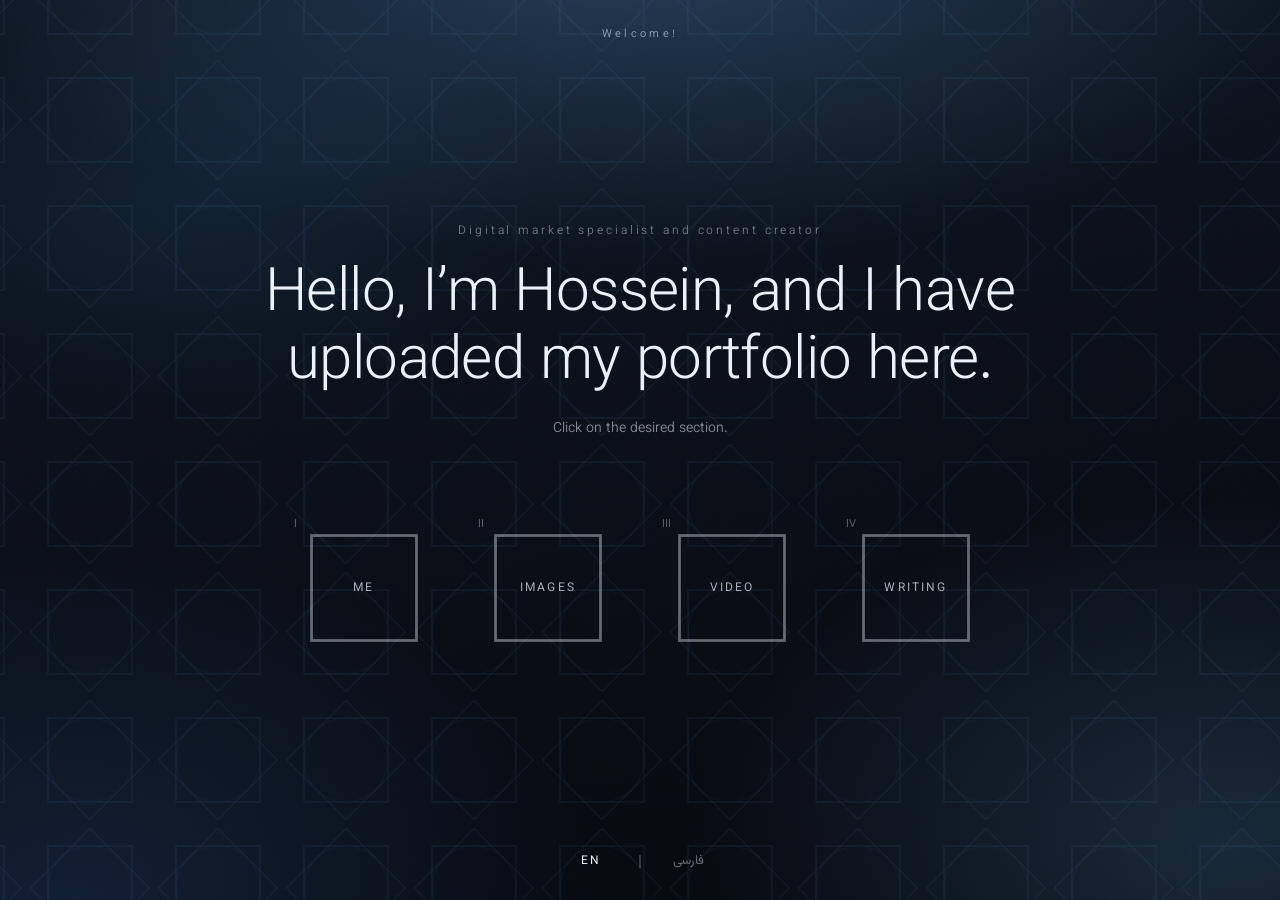
<file: index.html>
<!doctype html>
<html lang="en">
<head>
  <!-- Google tag (gtag.js) -->
<script async src="https://www.googletagmanager.com/gtag/js?id=G-5YSDXX5HBV"></script>
<script>
  window.dataLayer = window.dataLayer || [];
  function gtag(){dataLayer.push(arguments);}
  gtag('js', new Date());

  gtag('config', 'G-5YSDXX5HBV');
</script>
  <!-- Google Tag Manager -->
<script>(function(w,d,s,l,i){w[l]=w[l]||[];w[l].push({'gtm.start':
new Date().getTime(),event:'gtm.js'});var f=d.getElementsByTagName(s)[0],
j=d.createElement(s),dl=l!='dataLayer'?'&l='+l:'';j.async=true;j.src=
'https://www.googletagmanager.com/gtm.js?id='+i+dl;f.parentNode.insertBefore(j,f);
})(window,document,'script','dataLayer','GTM-NDBX87KP');</script>
<!-- End Google Tag Manager -->
<meta charset="utf-8">
<meta name="viewport" content="width=device-width,initial-scale=1,viewport-fit=cover">
<meta name="theme-color" content="#0c121c">
<title>Hossein Soroushpour</title>
<meta name="description" content="Digital marketing, content and political philosophy — posters, video and writing by Hossein Soroushpour.">
<link rel="preconnect" href="https://fonts.gstatic.com" crossorigin>
<link href="https://fonts.googleapis.com/css2?family=Vazirmatn:wght@200;300;400;500&display=swap" rel="stylesheet">
<link rel="stylesheet" href="app.css">
<style>
/* ---------- the field: one thin repeating figure, nothing more ---------- */
#pat{position:fixed;inset:-8%;width:116%;height:116%;z-index:1;opacity:.16;pointer-events:none;
  transition:opacity .9s,transform 1.2s var(--ease)}
#pat g{stroke:var(--accent)}
body.open #pat{opacity:.06;transform:scale(1.1) rotate(2deg)}

header{position:fixed;top:0;inset-inline:0;z-index:30;display:flex;justify-content:center;
  padding:26px 20px;transition:opacity .45s}
header span{font-size:11px;letter-spacing:.3em;opacity:.6}
[dir=rtl] header span{letter-spacing:.12em}
body.open header{opacity:0;pointer-events:none}

.home{position:relative;z-index:10;min-height:100dvh;display:grid;place-items:center;
  padding:96px 5vw 104px;transition:opacity .5s,transform .8s var(--ease)}
body.open .home{opacity:0;transform:scale(.96);pointer-events:none}
.hero{text-align:center;max-width:min(940px,92vw)}
.hero .who{font-size:12px;letter-spacing:.24em;opacity:.45;margin-bottom:22px}
[dir=rtl] .hero .who{letter-spacing:.08em}
.hero h1{font-size:clamp(29px,5.4vw,60px);font-weight:200}
.hero h1 b{font-weight:200;opacity:.5;display:block}
.hero p{margin-top:20px;font-size:14px;opacity:.55;line-height:1.85;max-width:46ch;margin-inline:auto}

/* ---------- four tiles ---------- */
.tiles{display:flex;justify-content:center;gap:clamp(10px,1.6vw,20px);margin-top:clamp(40px,7vh,72px);flex-wrap:wrap}
.tile{position:relative;width:clamp(128px,15vw,164px);aspect-ratio:1;cursor:pointer;
  display:grid;place-items:center;background:none;border:none;padding:0;
  font-family:var(--font);color:var(--ink);   /* buttons do not inherit the family */
  transition:transform .5s var(--ease)}
.tile svg{position:absolute;inset:0;width:100%;height:100%;overflow:visible}
/* a square is symmetric every 90°, so the two must stay exactly 45° apart or
   they land on top of each other instead of crossing into an eight-point star */
.tile .a,.tile .b{fill:none;stroke-width:1.7;transform-origin:50% 50%;
  transition:stroke .45s,stroke-opacity .45s,transform .8s var(--ease)}
.tile .a{stroke:var(--line-hi);transform:rotate(0deg)}
.tile .b{stroke:var(--accent);stroke-opacity:0;transform:rotate(45deg)}
.tile:hover,.tile:focus-visible{transform:translateY(-7px);outline:none}
.tile:hover .a,.tile:focus-visible .a{stroke:var(--accent);transform:rotate(22.5deg)}
.tile:hover .b,.tile:focus-visible .b{stroke-opacity:.85;transform:rotate(67.5deg)}
.tile em{position:absolute;top:10px;inset-inline-start:12px;font-style:normal;font-size:11px;opacity:.35}
.tile span{position:relative;font-size:12px;letter-spacing:.18em;text-transform:uppercase;opacity:.7;
  text-align:center;line-height:1.5;transition:opacity .4s;padding:0 12px;color:var(--ink)}
[dir=rtl] .tile span{letter-spacing:.04em;text-transform:none;font-size:15px}
.tile:hover span{opacity:1}

/* ---------- the chamber ---------- */
.chamber{position:fixed;inset:0;z-index:25;visibility:hidden;
  background:var(--panel)}
body.open .chamber{visibility:visible}
.frame{position:absolute;inset:clamp(14px,3vh,46px) clamp(14px,3vw,46px);pointer-events:none}
.frame rect{fill:none;stroke:var(--accent);stroke-width:1;stroke-dasharray:400;stroke-dashoffset:400;opacity:.6;
  vector-effect:non-scaling-stroke}
body.open .frame rect{animation:draw 1.4s var(--ease) forwards}
@keyframes draw{to{stroke-dashoffset:0}}
.inner{position:absolute;inset:0;overflow-y:auto;-webkit-overflow-scrolling:touch;
  padding:clamp(74px,12vh,132px) clamp(24px,6vw,72px) clamp(96px,14vh,140px);
  opacity:0;transform:translateY(18px);transition:opacity .55s .4s,transform .7s .4s}
body.open .inner{opacity:1;transform:none}

@media(max-width:620px){
  .tile{width:calc(50% - 8px);aspect-ratio:1.35}
  .tile span{font-size:11px;letter-spacing:.1em}
  [dir=rtl] .tile span{font-size:13.5px}
}
</style>
</head>
<body>
  <!-- Google Tag Manager (noscript) -->
<noscript><iframe src="https://www.googletagmanager.com/ns.html?id=GTM-NDBX87KP"
height="0" width="0" style="display:none;visibility:hidden"></iframe></noscript>
<!-- End Google Tag Manager (noscript) -->
<div class="sky"></div>
<svg id="pat" xmlns="http://www.w3.org/2000/svg" aria-hidden="true"><defs>
  <pattern id="g" width="128" height="128" patternUnits="userSpaceOnUse">
    <g fill="none" stroke-width=".8">
      <rect x="22" y="22" width="84" height="84"/>
      <rect x="22" y="22" width="84" height="84" transform="rotate(45 64 64)"/>
      <circle cx="64" cy="64" r="42" stroke-opacity=".5"/>
    </g></pattern></defs>
  <rect width="100%" height="100%" fill="url(#g)"/></svg>
<div class="grain"></div>

<header><span id="who"></span></header>
<button class="shut" id="shutb" type="button">close</button>

<main class="home"><div class="hero">
  <div class="who" id="role"></div>
  <h1 id="h1"></h1>
  <p id="hsub"></p>
  <div class="tiles" id="tiles"></div>
</div></main>

<div class="chamber">
  <svg class="frame" preserveAspectRatio="none" viewBox="0 0 100 100" aria-hidden="true">
    <rect x=".5" y=".5" width="99" height="99"/></svg>
  <div class="inner" id="inner"></div>
</div>

<div class="lang">
  <button class="on" data-l="en" type="button">EN</button><i></i>
  <button class="fa" data-l="fa" type="button">فارسی</button>
</div>

<script src="content.js"></script>
<script src="essays.js"></script>
<script src="ui.js"></script>
<script>
const STAR=`<svg viewBox="0 0 100 100" aria-hidden="true"><g>
  <rect class="a" x="18" y="18" width="64" height="64"/>
  <rect class="b" x="18" y="18" width="64" height="64"/></g></svg>`;
let lang='en',current=null;
const $=id=>document.getElementById(id);


function render(){
  const rtl=lang==='fa';
  document.documentElement.lang=lang;document.documentElement.dir=rtl?'rtl':'ltr';
  document.body.dir=rtl?'rtl':'ltr';
  UI.lang=lang;UI.stopAll();UI.closeOverlays();
  const T=UI.t;
  $('who').textContent=T(DATA.meta.name,'meta.name');
  $('role').textContent=T(DATA.meta.role,'meta.role');
  $('h1').innerHTML=(DATA.meta.hero[lang]||DATA.meta.hero.en)
    .map((l,i)=>i?`<b>${l}</b>`:l).join('');
  $('hsub').textContent=T(DATA.meta.heroSub,'meta.heroSub');
  $('shutb').textContent=T(DATA.ui.close);
  $('tiles').innerHTML=DATA.order.map(k=>{const d=DATA[k];
    return `<button class="tile" data-k="${k}" type="button">
      <em>${d.num}</em>${STAR}<span>${T(d.title,k)}</span></button>`;}).join('');
  document.querySelectorAll('.tile').forEach(el=>el.onclick=()=>open_(el.dataset.k));
  document.querySelectorAll('.lang button').forEach(b=>b.classList.toggle('on',b.dataset.l===lang));
  if(current)fill(current);
}
function fill(k){const inn=$('inner');inn.innerHTML=UI.section(k);UI.bind(inn);inn.scrollTop=0}
function open_(k){
  current=k;fill(k);
  document.body.classList.remove('open');void document.body.offsetWidth;
  document.body.classList.add('open');
}
function shut(){current=null;UI.stopAll();UI.closeOverlays();document.body.classList.remove('open')}
$('shutb').onclick=shut;
addEventListener('keydown',e=>{
  if(e.key==='Escape'&&document.body.classList.contains('open')&&
     !document.querySelector('.reader.on,.box.on')) shut();
});
document.querySelectorAll('.lang button').forEach(b=>b.onclick=()=>{lang=b.dataset.l;render()});
render();
</script>
</body>
</html>
</file>
<file: app.css>
/* ============================================================
   Shared foundation. One typeface, one ink colour, black-and-blue.
   Elements stay minimal: hairlines, arcs, space.
   ============================================================ */
:root{
  --font:'Vazirmatn',system-ui,-apple-system,sans-serif;
  --ease:cubic-bezier(.16,1,.3,1);

  --ink:#eaf1f8; --accent:#5b9bd5; --accent-2:#2f6fa8;
  --g-top:rgba(91,155,213,.32); --g-bl:rgba(24,44,74,.60);
  --g-br:rgba(91,155,213,.22);  --g-x:rgba(47,111,168,.16);
  --g-base:linear-gradient(168deg,#0e1622 0%,#0a1018 52%,#06080d 100%);
  --panel:linear-gradient(178deg,rgba(15,24,36,.97),rgba(8,12,19,.99));
  --read-bg:#0c121c;
  --line:rgba(234,241,248,.20); --line-hi:rgba(234,241,248,.40);
}
*{box-sizing:border-box;margin:0;padding:0}
html{scroll-behavior:smooth}
html,body{min-height:100%}
body{
  font-family:var(--font);font-weight:300;color:var(--ink);
  background:var(--read-bg,#161618);
  -webkit-font-smoothing:antialiased;text-rendering:optimizeLegibility;
}
/* the painting's colour distribution, driven entirely by the palette:
   light overhead, warm mass low-left, cool mass low-right */
.sky{position:fixed;inset:0;z-index:0;pointer-events:none;
  transition:background .6s;
  background:
    radial-gradient(ellipse 88% 58% at 50% -8%, var(--g-top), transparent 64%),
    radial-gradient(ellipse 62% 58% at 6% 100%, var(--g-bl), transparent 66%),
    radial-gradient(ellipse 64% 58% at 96% 94%, var(--g-br), transparent 66%),
    radial-gradient(ellipse 44% 36% at 16% 22%, var(--g-x), transparent 62%),
    var(--g-base);}
.grain{position:fixed;inset:0;z-index:1;pointer-events:none;opacity:.05;mix-blend-mode:overlay;
  background-image:url("data:image/svg+xml;utf8,<svg xmlns='http://www.w3.org/2000/svg' width='140' height='140'><filter id='n'><feTurbulence baseFrequency='.85' numOctaves='3'/></filter><rect width='140' height='140' filter='url(%23n)'/></svg>")}

/* ---------- type: one family, one colour, hierarchy by weight + opacity ---------- */
h1,h2,h3{font-weight:300;line-height:1.12;letter-spacing:-.01em}
[dir=rtl] h1,[dir=rtl] h2,[dir=rtl] h3{line-height:1.4;letter-spacing:0}
.eyebrow{font-size:11px;letter-spacing:.28em;text-transform:uppercase;opacity:.5}
[dir=rtl] .eyebrow{letter-spacing:.12em}
.lead{font-size:clamp(17px,2.2vw,21px);line-height:1.7;opacity:.86}
[dir=rtl] .lead{line-height:2.05}
p.body{font-size:15px;line-height:1.95;opacity:.66;max-width:58ch}
[dir=rtl] p.body{line-height:2.25}

/* ---------- fixed, centred language switch: never moves ---------- */
.lang{position:fixed;bottom:0;left:50%;transform:translateX(-50%);z-index:95;
  display:flex;align-items:center;padding:12px 0 20px;direction:ltr}
.lang button{background:none;border:none;cursor:pointer;color:var(--ink);opacity:.42;
  font-family:var(--font);font-size:12px;letter-spacing:.2em;
  width:96px;text-align:center;padding:9px 0;transition:opacity .3s}
.lang button.fa{letter-spacing:.02em;font-size:13px}
.lang button:hover{opacity:.72}
.lang button.on{opacity:1}
.lang i{width:1px;height:13px;background:var(--line-hi)}

/* ---------- close ---------- */
.shut{position:fixed;top:18px;inset-inline-start:18px;z-index:70;
  background:rgba(0,0,0,.5);backdrop-filter:blur(8px);
  border:1px solid var(--line-hi);color:var(--ink);opacity:.72;
  font-family:var(--font);font-size:11px;letter-spacing:.18em;
  cursor:pointer;padding:11px 18px;border-radius:2px;transition:.3s;display:none}
.shut:hover{opacity:1;border-color:var(--accent)}
body.open .shut{display:block}

/* ============================================================
   SECTION BODIES — identical in both shells
   ============================================================ */
.sec{max-width:1060px;margin:0 auto;width:100%}
.sec-head{margin-bottom:clamp(28px,5vh,52px);
  display:grid;grid-template-columns:1fr auto;gap:clamp(18px,4vw,48px);align-items:center}
.sec-head h2{font-size:clamp(30px,5.2vw,54px);margin:12px 0 18px}

/* the painted figure that sits with each section head */
.sec-fig{width:clamp(120px,17vw,208px);flex:none;align-self:center}
.sec-fig img{display:block;width:100%;height:auto}
/* desaturated so the figures sit in the blue rather than fight it */
.sec-fig img{filter:saturate(.38) brightness(.97) drop-shadow(0 16px 26px rgba(0,0,0,.6))}

/* category chips */
.chips{display:flex;flex-wrap:wrap;gap:8px;margin-bottom:22px}
.chip{background:none;border:1px solid var(--line);color:var(--ink);opacity:.55;
  font-family:var(--font);font-size:12px;letter-spacing:.1em;cursor:pointer;
  padding:9px 16px;border-radius:999px;transition:.3s}
.chip:hover{opacity:.85;border-color:var(--line-hi)}
.chip.on{opacity:1;border-color:var(--accent);
  background:color-mix(in srgb,var(--accent) 13%,transparent)}
.chip b{font-weight:300;opacity:.5;margin-inline-start:7px;font-size:11px}

.rule{height:1px;background:linear-gradient(90deg,var(--accent),transparent);opacity:.55;margin:26px 0}

/* --- I · me --- */
.me-grid{display:grid;grid-template-columns:1.15fr .85fr;gap:clamp(28px,5vw,64px);align-items:start}
.facts{border-top:1px solid var(--line)}
.fact{display:flex;justify-content:space-between;gap:16px;padding:14px 0;
  border-bottom:1px solid var(--line);font-size:13.5px;opacity:.74}
.fact em{font-style:normal;opacity:.6;white-space:nowrap;font-size:12px}
.links{display:grid;gap:1px;margin-top:30px;background:var(--line);border:1px solid var(--line)}
.link{background:rgba(0,0,0,.22);padding:16px 18px;display:flex;justify-content:space-between;
  gap:14px;font-size:14px;text-decoration:none;color:var(--ink);opacity:.78;transition:.3s}
.link:hover{opacity:1;background:color-mix(in srgb,var(--accent) 14%,transparent)}
.link span:last-child{opacity:.55;font-size:12.5px}

/* --- II · images: masonry, mixed ratios --- */
.gal{columns:3;column-gap:14px}
.gal figure{break-inside:avoid;margin-bottom:14px;cursor:pointer;position:relative;
  border:1px solid var(--line);overflow:hidden;transition:border-color .35s,transform .5s var(--ease)}
.gal figure:hover{border-color:var(--accent);transform:translateY(-4px)}
.gal img{display:block;width:100%;height:auto}
.gal figcaption{position:absolute;inset-inline:0;bottom:0;padding:26px 14px 12px;font-size:12px;
  background:linear-gradient(transparent,rgba(0,0,0,.9));opacity:0;transition:opacity .35s}
.gal figure:hover figcaption{opacity:1}

/* lightbox */
/* flex, not grid: a percentage max-height only resolves against a definite
   height, which an auto grid row is not — that is what was cropping images */
.box{position:fixed;inset:0;z-index:90;background:rgba(0,0,0,.93);backdrop-filter:blur(10px);
  display:none;align-items:center;justify-content:center;padding:64px 5vw 92px}
.box.on{display:flex}
.box img{max-width:100%;max-height:100%;width:auto;height:auto;object-fit:contain;
  border:1px solid var(--line-hi)}
.box .cap{position:fixed;bottom:60px;inset-inline:0;text-align:center;font-size:13px;opacity:.7}
.box .nav{position:fixed;top:50%;transform:translateY(-50%);background:none;border:none;
  color:var(--ink);opacity:.45;font-size:30px;cursor:pointer;padding:20px;transition:opacity .3s}
.box .nav:hover{opacity:1}
.box .prev{inset-inline-start:8px}.box .next{inset-inline-end:8px}

/* --- III · video: 9:16 --- */
.vids{display:grid;grid-template-columns:repeat(4,1fr);gap:16px}
.vid{position:relative;aspect-ratio:9/16;border:1px solid var(--line);overflow:hidden;
  background:rgba(0,0,0,.3);cursor:pointer;transition:border-color .35s,transform .5s var(--ease)}
.vid:hover{border-color:var(--accent);transform:translateY(-4px)}
.vid video{width:100%;height:100%;object-fit:cover;display:block}
.vid .tag{position:absolute;inset-inline:0;bottom:0;padding:34px 14px 14px;font-size:12.5px;
  line-height:1.5;background:linear-gradient(transparent,rgba(0,0,0,.92));pointer-events:none}
.vid .cue{position:absolute;inset:0;display:grid;place-items:center;pointer-events:none;transition:opacity .3s}
.vid .cue s{display:block;width:52px;height:52px;border:1px solid var(--line-hi);border-radius:50%;
  position:relative;background:rgba(0,0,0,.45)}
.vid .cue s::after{content:'';position:absolute;left:53%;top:50%;transform:translate(-50%,-50%);
  border-inline-start:9px solid var(--ink);border-top:6px solid transparent;border-bottom:6px solid transparent}
[dir=rtl] .vid .cue s::after{transform:translate(-50%,-50%) scaleX(-1)}
.vid.playing .cue{opacity:0}

/* --- IV · writing --- */
.essays{border-top:1px solid var(--line)}
.essay{border-bottom:1px solid var(--line);padding:clamp(22px,3.2vw,34px) 4px;cursor:pointer;
  display:grid;grid-template-columns:auto 1fr auto;gap:clamp(16px,3vw,38px);align-items:baseline;
  transition:padding-inline-start .4s var(--ease),background .35s}
.essay:hover{padding-inline-start:16px;background:color-mix(in srgb,var(--accent) 9%,transparent)}
.essay .idx{font-size:12px;opacity:.4;width:22px}
.essay h3{font-size:clamp(19px,2.6vw,26px);margin-bottom:12px}
.essay .hook{font-size:15px;line-height:1.75;opacity:.6;max-width:62ch}
[dir=rtl] .essay .hook{line-height:2.05}
.essay .mins{font-size:11.5px;letter-spacing:.14em;opacity:.45;white-space:nowrap}

/* the reader: one column, nothing else */
.reader{position:fixed;inset:0;z-index:92;background:var(--read-bg);overflow-y:auto;
  opacity:0;pointer-events:none;transition:opacity .45s}
.reader.on{opacity:1;pointer-events:auto}
.reader .bar{position:fixed;top:0;inset-inline-start:0;height:2px;width:0;background:var(--accent);z-index:3;
  transition:width .1s linear}
.reader .col{max-width:660px;margin:0 auto;padding:clamp(88px,14vh,160px) 24px clamp(120px,20vh,220px)}
.reader h2{font-size:clamp(28px,4.6vw,44px);margin:14px 0 26px}
.reader .hook{font-size:clamp(18px,2.4vw,22px);line-height:1.75;opacity:.85;
  padding-inline-start:18px;border-inline-start:2px solid var(--accent)}
[dir=rtl] .reader .hook{line-height:2.1}
.reader p.t{font-size:17px;line-height:2;opacity:0;transform:translateY(14px);
  transition:opacity .7s,transform .8s;margin-top:28px}
[dir=rtl] .reader p.t{line-height:2.35;font-size:16px}
.reader p.t.in{opacity:.82;transform:none}
.reader .end{margin-top:64px;padding-top:28px;border-top:1px solid var(--line);
  font-size:12px;letter-spacing:.16em;opacity:.45;background:none;border-inline:none;border-bottom:none;
  color:var(--ink);font-family:var(--font);cursor:pointer;width:100%;text-align:start;padding-bottom:8px}
.reader .end:hover{opacity:.9}

/* ============================================================
   RESPONSIVE
   ============================================================ */
@media(max-width:1000px){
  .gal{columns:2}
  .vids{grid-template-columns:repeat(2,1fr)}
  .me-grid{grid-template-columns:1fr;gap:34px}
}
@media(max-width:760px){
  .sec-head{grid-template-columns:1fr;gap:6px}
  .sec-fig{width:clamp(104px,30vw,152px);order:-1;justify-self:start;margin-bottom:4px}
}
@media(max-width:620px){
  .gal{columns:1}
  .vids{grid-template-columns:1fr 1fr;gap:10px}
  .essay{grid-template-columns:auto 1fr;gap:14px}
  .essay .mins{grid-column:2;margin-top:10px}
  .lang button{width:78px}
  .shut{top:12px;inset-inline-start:12px;padding:10px 14px}
  .box{padding:52px 12px 84px}
}
@media(prefers-reduced-motion:reduce){
  *{animation:none!important;transition-duration:.01ms!important}
  .reader p.t{opacity:.82;transform:none}
}
</file>
